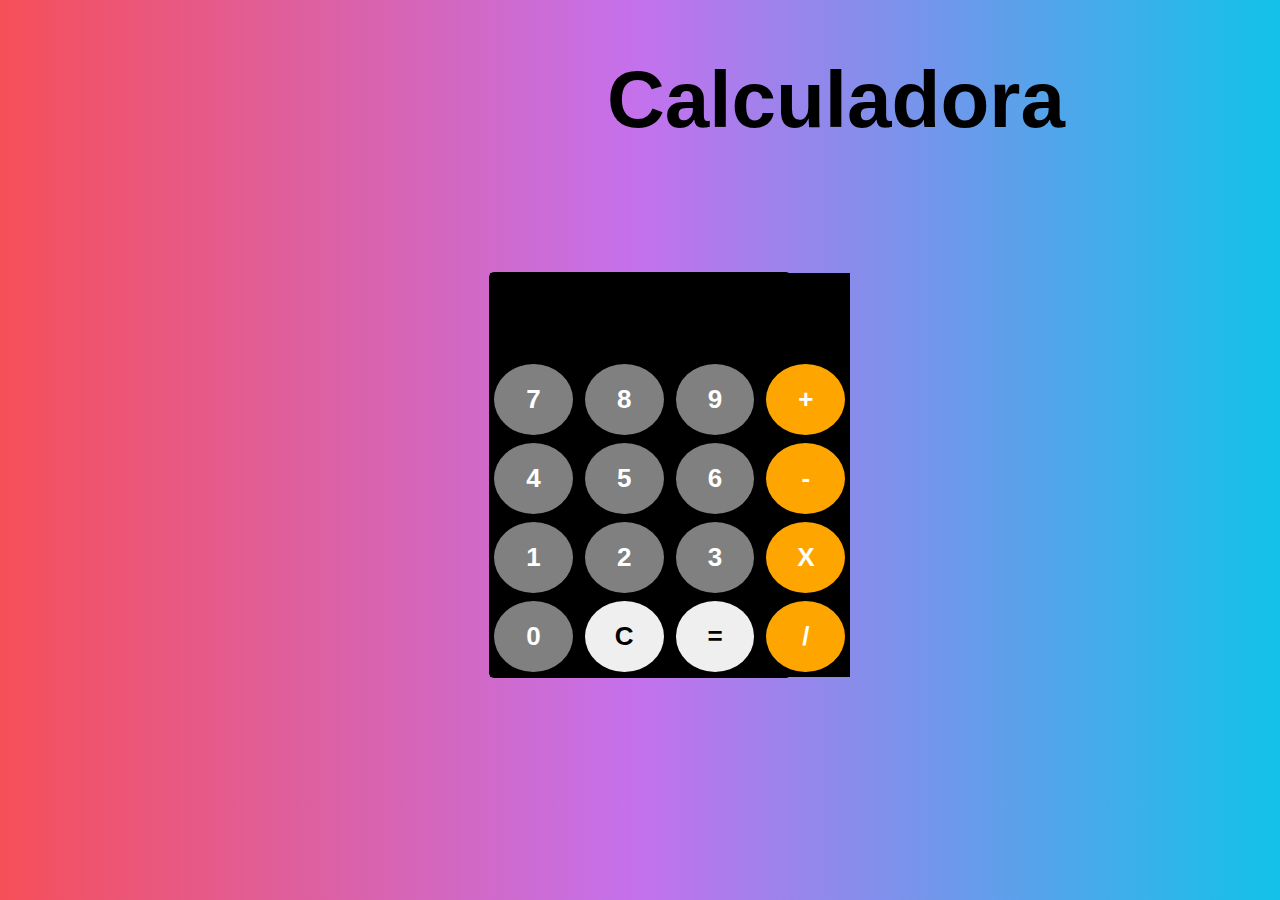
<file: SDS/ca.html>
<!DOCTYPE html>
<html lang="en">
<head>
    <link rel="stylesheet" href="styles.css">
    <meta charset="UTF-8">
    <meta name="viewport" content="width=device-width, initial-scale=1.0">
    <title>Calculadora básica</title>
</head>
<body>
    <section class="titulo">
        <h1>Calculadora</h1>
    </section>
    <section id="calculate"> 
    <div id="appBg">
        <form name="calculator">
            <input type="textfield" name="ans" value="" autocomplete="off" readonly>
            <br>
            <input type="button" value="7" onclick="document.calculator.ans.value+='7'" class="gray">
            <input type="button" value="8" onclick="document.calculator.ans.value+='8'" class="gray">
            <input type="button" value="9" onclick="document.calculator.ans.value+='9'" class="gray">
            <input type="button" value="+" onclick="document.calculator.ans.value+='+'" class="orange">
            <br>
            <input type="button" value="4" onclick="document.calculator.ans.value+='4'" class="gray">
            <input type="button" value="5" onclick="document.calculator.ans.value+='5'" class="gray">
            <input type="button" value="6" onclick="document.calculator.ans.value+='6'" class="gray">
            <input type="button" value="-" onclick="document.calculator.ans.value+='-'" class="orange">
            <br>
            <input type="button" value="1" onclick="document.calculator.ans.value+='1'"class="gray">
            <input type="button" value="2" onclick="document.calculator.ans.value+='2'"class="gray">
            <input type="button" value="3" onclick="document.calculator.ans.value+='3'"class="gray">
            <input type="button" value="X" onclick="document.calculator.ans.value+='*'"class="orange">
            <br>
            <input type="button" value="0" onclick="document.calculator.ans.value+='0'" class="gray">
            <input type="button" value="C" onclick="document.calculator.ans.value=''">
            <input type="button" value="=" onclick="document.calculator.ans.value=eval(document.calculator.ans.value)">
            <input type="button" value="/" onclick="document.calculator.ans.value+='/'" class="orange">
        </form>
    </section>
    </div>
</body>
</html>
</file>
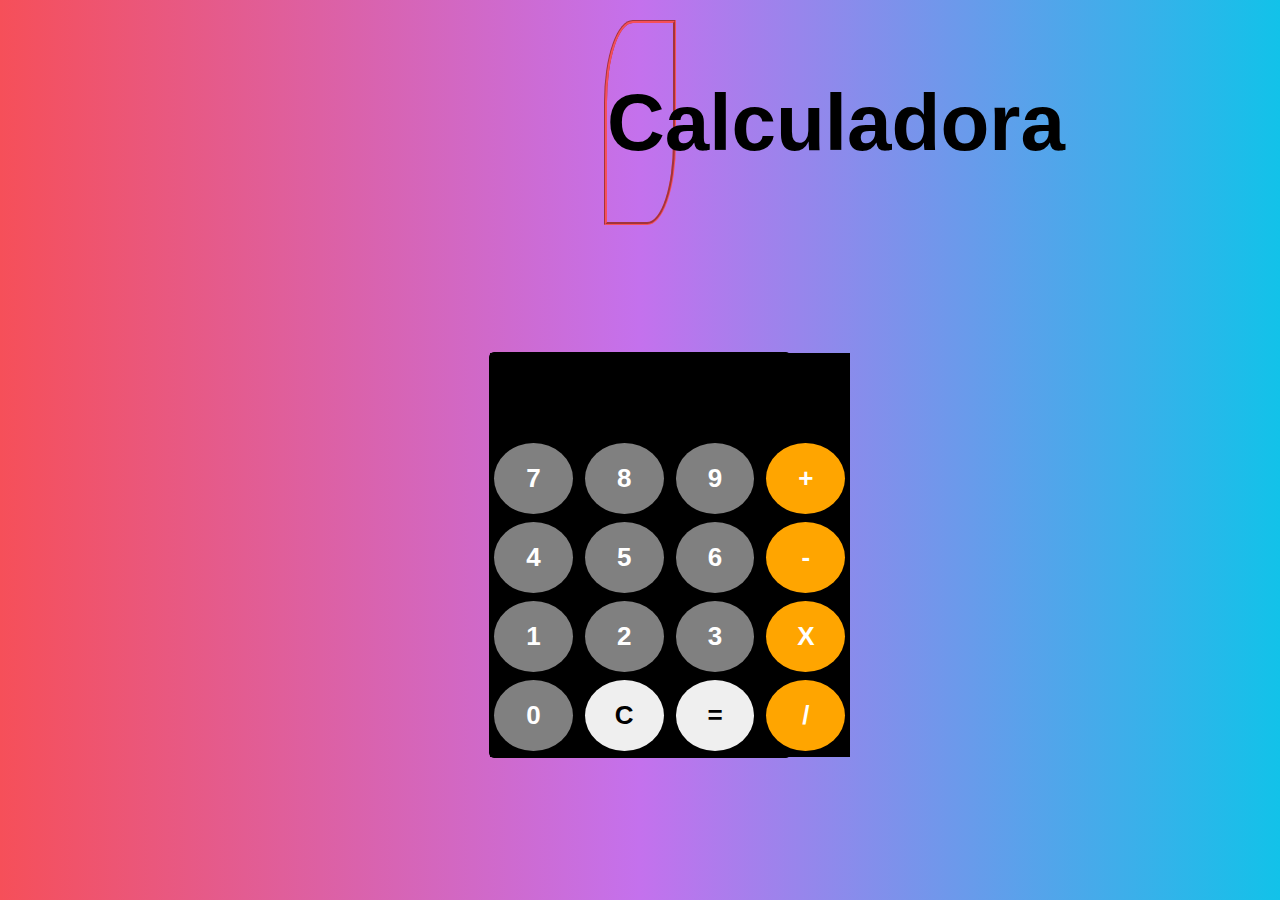
<file: SDS/calcilator/ca.html>
<!DOCTYPE html>
<html lang="en">
<head>
    <link rel="icon" type="image/x-icon" href="favicon-32x32.png">
    <link rel="stylesheet" href="styles.css">
    <meta charset="UTF-8">
    <meta name="viewport" content="width=device-width, initial-scale=1.0">
    <title>Calculadora básica</title>
</head>
<body>
    <section class="titulo">
        <h1>Calculadora</h1>
    </section>
    <section id="calculate"> 
    <div id="appBg">
        <form name="calculator">
            <input type="textfield" name="ans" value="" autocomplete="off" readonly>
            <br>
            <input type="button" value="7" onclick="document.calculator.ans.value+='7'" class="gray">
            <input type="button" value="8" onclick="document.calculator.ans.value+='8'" class="gray">
            <input type="button" value="9" onclick="document.calculator.ans.value+='9'" class="gray">
            <input type="button" value="+" onclick="document.calculator.ans.value+='+'" class="orange">
            <br>
            <input type="button" value="4" onclick="document.calculator.ans.value+='4'" class="gray">
            <input type="button" value="5" onclick="document.calculator.ans.value+='5'" class="gray">
            <input type="button" value="6" onclick="document.calculator.ans.value+='6'" class="gray">
            <input type="button" value="-" onclick="document.calculator.ans.value+='-'" class="orange">
            <br>
            <input type="button" value="1" onclick="document.calculator.ans.value+='1'"class="gray">
            <input type="button" value="2" onclick="document.calculator.ans.value+='2'"class="gray">
            <input type="button" value="3" onclick="document.calculator.ans.value+='3'"class="gray">
            <input type="button" value="X" onclick="document.calculator.ans.value+='*'"class="orange">
            <br>
            <input type="button" value="0" onclick="document.calculator.ans.value+='0'" class="gray">
            <input type="button" value="C" onclick="document.calculator.ans.value=''">
            <input type="button" value="=" onclick="document.calculator.ans.value=eval(document.calculator.ans.value)">
            <input type="button" value="/" onclick="document.calculator.ans.value+='/'" class="orange">
        </form>
    </section>
    </div>
</body>
</html>
</file>
<file: SDS/styles.css>
#appBg {
    background-color: red;
    height: 150x;
    width: 300px;
    border: 1px solid black;
    border-radius: 5px;
}

#appBg form {
    height: 100%;
    width: 120%;
    background-color: rgb(0,0,0)
}

#appBg input[type=textfield] {
    width: 88%;
    height: 14%;
    color: white;
    background-color: black;
    font-family: 'Franklin Gothic Medium', 'Arial Narrow', Arial, sans-serif;
    padding: 15px;
    text-align: right;
    font-size: 50px;
    border: 0;
    outline: none;

}
body {
    background: #12c2e9;  /* fallback for old browsers */
background: -webkit-linear-gradient(to right, #f64f59, #c471ed, #12c2e9);  /* Chrome 10-25, Safari 5.1-6 */
background: linear-gradient(to right, #f64f59, #c471ed, #12c2e9); /* W3C, IE 10+/ Edge, Firefox 16+, Chrome 26+, Opera 12+, Safari 7+ */

}
#appBg input[type=button], input[type=reset] {
    width: 21.9%;
    cursor: pointer;
    font-family: 'Franklin Gothic Medium', 'Arial Narrow', Arial, sans-serif;
    font-weight: bold;
    font-size: 26px;
    color: black;
    padding: 20px;
    margin: 4px;
    border:0;
    border-radius: 100%;
}

#appBg .orange {
    background-color: orange !important;
    color: white !important;
}
#appBg .gray {
    background-color: gray !important;
    color: white !important;
}

#calculate {
    display: flex;
    justify-content: center;
    align-content: center;
    height: 100%;
    margin: 10% 20%
}

.titulo {
    text-align: center !important;
    margin: 20px 599px;
    max-width: fit-content;
    border-color: #f64f59;
    font-size: 40px;
    font-family: 'Franklin Gothic Medium', 'Arial Narrow', Arial, sans-serif;

}
</file>
<file: SDS/calcilator/styles.css>
#appBg {
    background-color: red;
    height: 150x;
    width: 300px;
    border: 1px solid black;
    border-radius: 5px;
}

#appBg form {
    height: 100%;
    width: 120%;
    background-color: rgb(0,0,0)
}

#appBg input[type=textfield] {
    width: 88%;
    height: 14%;
    color: white;
    background-color: black;
    font-family: 'Franklin Gothic Medium', 'Arial Narrow', Arial, sans-serif;
    padding: 15px;
    text-align: right;
    font-size: 50px;
    border: 0;
    outline: none;

}
body {
    background: #12c2e9;  /* fallback for old browsers */
background: -webkit-linear-gradient(to right, #f64f59, #c471ed, #12c2e9);  /* Chrome 10-25, Safari 5.1-6 */
background: linear-gradient(to right, #f64f59, #c471ed, #12c2e9); /* W3C, IE 10+/ Edge, Firefox 16+, Chrome 26+, Opera 12+, Safari 7+ */

}
#appBg input[type=button], input[type=reset] {
    width: 21.9%;
    cursor: pointer;
    font-family: 'Franklin Gothic Medium', 'Arial Narrow', Arial, sans-serif;
    font-weight: bold;
    font-size: 26px;
    color: black;
    padding: 20px;
    margin: 4px;
    border:0;
    border-radius: 100%;
}

#appBg .orange {
    background-color: orange !important;
    color: white !important;
}
#appBg .gray {
    background-color: gray !important;
    color: white !important;
}

#calculate {
    display: flex;
    justify-content: center;
    align-content: center;
    height: 100%;
    margin: 10% 20%
}

.titulo {
    text-align: center !important;
    margin: 20px 596px;
    border-style: groove;
    border-radius: 40% 0%;
    max-width: fit-content;
    border-color: #f64f59;
    font-size: 40px;
    font-family: 'Franklin Gothic Medium', 'Arial Narrow', Arial, sans-serif;

}
</file>
